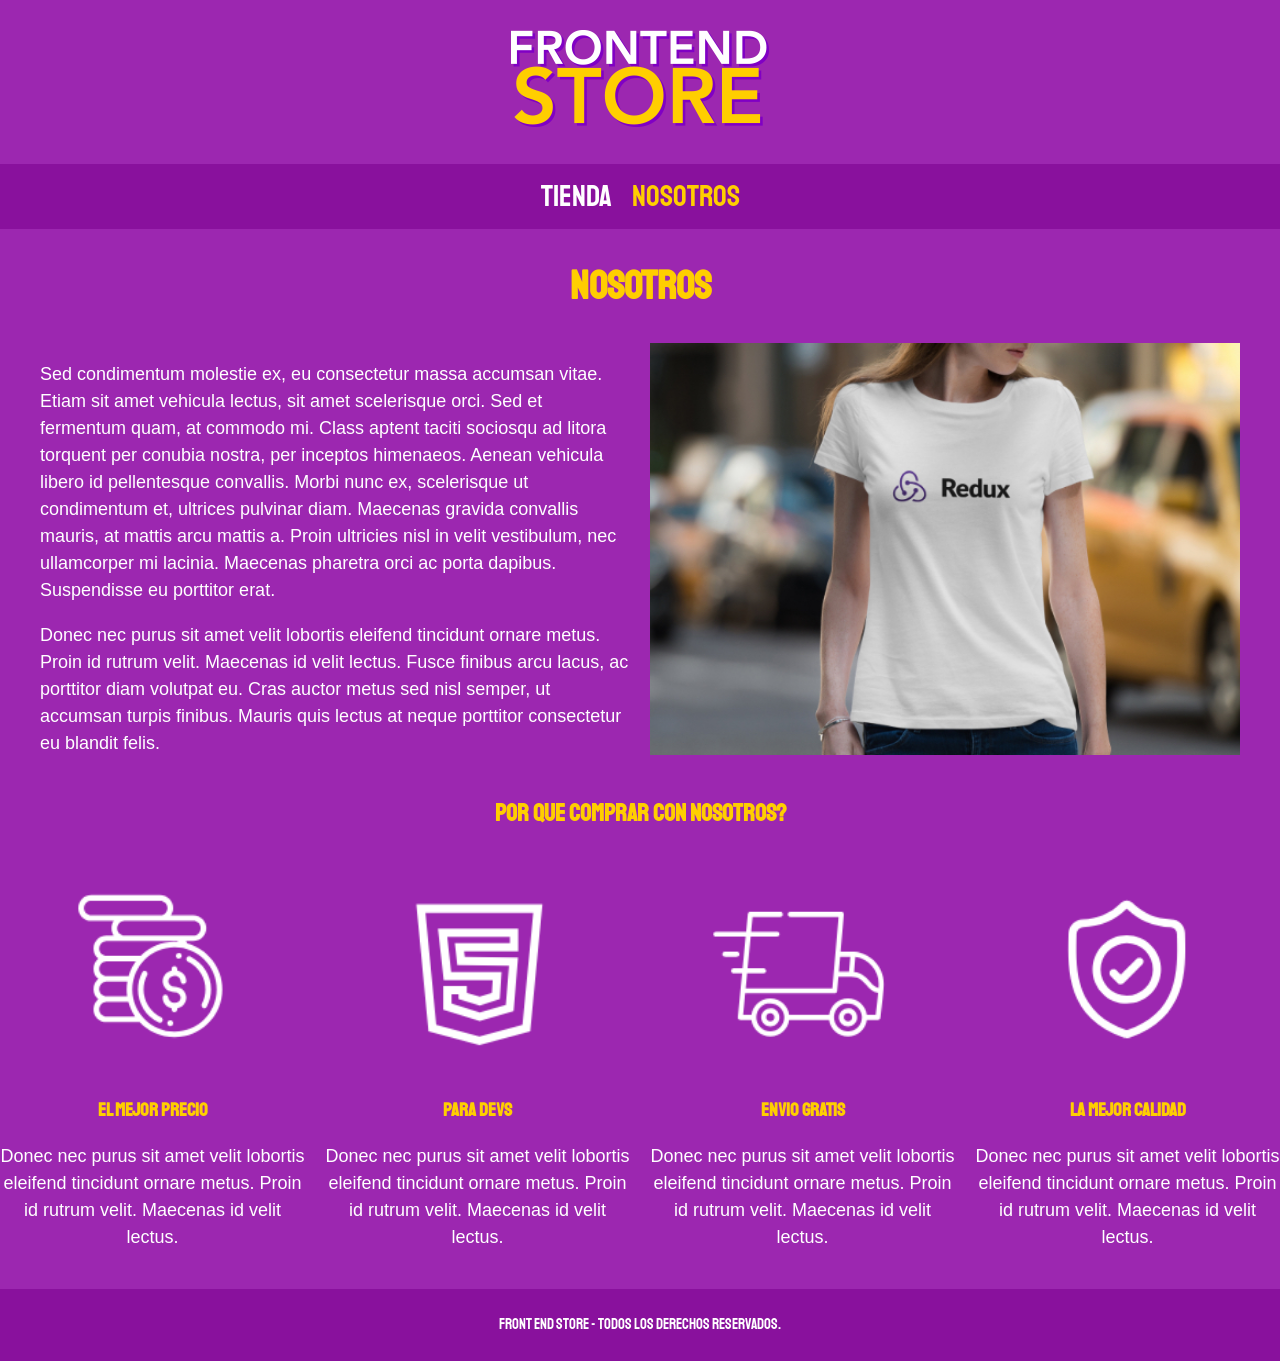
<file: FrontEndStore_inicio/nosotros.html>
<!DOCTYPE html>
<html lang="en">
<head>
    <meta charset="UTF-8">
    <meta name="viewport" content="width=device-width, initial-scale=1.0">
    <title>FrontEnd Store</title>
    <link rel="stylesheet" href="css/normalize.css">
    <link rel="preconnect" href="https://fonts.googleapis.com">
    <link rel="preconnect" href="https://fonts.gstatic.com" crossorigin>
    <link href="https://fonts.googleapis.com/css2?family=Staatliches&display=swap" rel="stylesheet">
    <link rel="stylesheet" href="css/style.css">
</head>
<body>
    <header class="header">
        <a href="index.html">
            <img class="header__logo" src="img/logo.png" alt="Logotipo">
        </a>
    </header>

    <nav class="navegacion">
        <a class="navegacion__enlace" href="index.html">Tienda</a>
        <a class="navegacion__enlace navegacion__enlace--activo" href="nosotros.html">Nosotros</a>
    </nav>

    <main class="contenedor">
        <h1 class="">Nosotros</h1>

        <div class="nosotros">
            <div class="nosotros__contenido">
                <p>Sed condimentum molestie ex, eu consectetur massa accumsan vitae. Etiam sit amet vehicula lectus,
                    sit amet scelerisque orci. Sed et fermentum quam, at commodo mi. Class aptent taciti sociosqu ad
                    litora torquent per conubia nostra, per inceptos himenaeos. Aenean vehicula libero id pellentesque convallis.
                    Morbi nunc ex, scelerisque ut condimentum et, ultrices pulvinar diam. Maecenas gravida convallis mauris,
                    at mattis arcu mattis a. Proin ultricies nisl in velit vestibulum, nec ullamcorper mi lacinia. Maecenas pharetra
                    orci ac porta dapibus. Suspendisse eu porttitor erat.</p>

                <p>Donec nec purus sit amet velit lobortis eleifend tincidunt ornare metus. Proin id rutrum velit.
                    Maecenas id velit lectus. Fusce finibus arcu lacus, ac porttitor diam volutpat eu. Cras auctor metus sed
                    nisl semper, ut accumsan turpis finibus. Mauris quis lectus at neque porttitor consectetur eu blandit felis.
                    </p>
            </div>
            <img class="nosotros__imagen" src="img/nosotros.jpg" alt="imagen_nosotros">
        </div>
    </main>

    <section class="contendor comprar">
        <h2 class="comprar__titulo">Por que comprar  con nosotros?</h2>

        <div class="bloques">
            <div class="bloque">
                <img class="bloque__imagen" src="img/icono_1.png" alt="por que comprar">
                <h3 class="bloque__titulo">El mejor precio</h3>
                <p>Donec nec purus sit amet velit lobortis eleifend tincidunt ornare metus. Proin id rutrum velit.
                    Maecenas id velit lectus.</p>
            </div> <!--bloque-->
            <div class="bloque">
                <img class="bloque__imagen" src="img/icono_2.png" alt="por que comprar">
                <h3 class="bloque__titulo">Para DEVs</h3>
                <p>Donec nec purus sit amet velit lobortis eleifend tincidunt ornare metus. Proin id rutrum velit.
                    Maecenas id velit lectus.</p>
            </div> <!--bloque-->
            <div class="bloque">
                <img class="bloque__imagen" src="img/icono_3.png" alt="por que comprar">
                <h3 class="bloque__titulo">Envio gratis</h3>
                <p>Donec nec purus sit amet velit lobortis eleifend tincidunt ornare metus. Proin id rutrum velit.
                    Maecenas id velit lectus.</p>
            </div> <!--bloque-->
            <div class="bloque">
                <img class="bloque__imagen" src="img/icono_4.png" alt="por que comprar">
                <h3 class="bloque__titulo">La mejor calidad</h3>
                <p>Donec nec purus sit amet velit lobortis eleifend tincidunt ornare metus. Proin id rutrum velit.
                    Maecenas id velit lectus.</p>
            </div> <!--bloque-->
        </div><!--bloques-->

    </section>

    <footer class="footer">
        <p class="footer__texto">Front End Store - Todos los derechos reservados.</p>
    </footer>

</body>
</html>
</file>
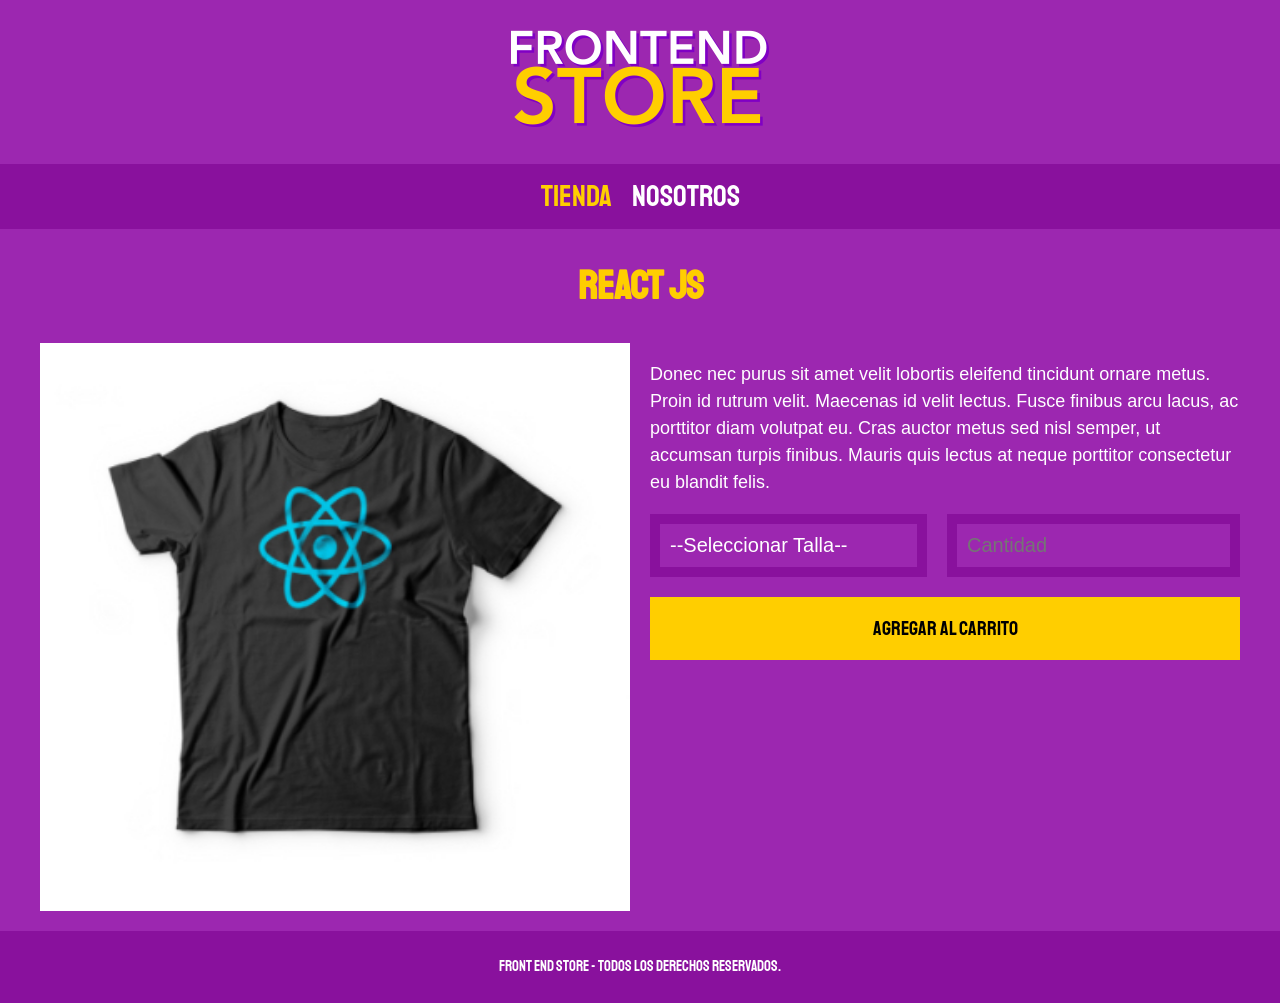
<file: FrontEndStore_inicio/productos.html>
<!DOCTYPE html>
<html lang="en">
<head>
    <meta charset="UTF-8">
    <meta name="viewport" content="width=device-width, initial-scale=1.0">
    <title>FrontEnd Store</title>
    <link rel="stylesheet" href="css/normalize.css">
    <link rel="preconnect" href="https://fonts.googleapis.com">
    <link rel="preconnect" href="https://fonts.gstatic.com" crossorigin>
    <link href="https://fonts.googleapis.com/css2?family=Staatliches&display=swap" rel="stylesheet">
    <link rel="stylesheet" href="css/style.css">
</head>
<body>
    <header class="header">
        <a href="index.html">
            <img class="header__logo" src="img/logo.png" alt="Logotipo">
        </a>
    </header>

    <nav class="navegacion">
        <a class="navegacion__enlace navegacion__enlace--activo" href="index.html">Tienda</a>
        <a class="navegacion__enlace" href="nosotros.html">Nosotros</a>
    </nav>

    <main class="contenedor">
        <h1 class="">React JS</h1>
        <div class="camisa">
            <img class="camisa__imagen" src="img/3.jpg" alt="">
            <div class="camisa__contenido">
                <p>
                    Donec nec purus sit amet velit lobortis eleifend tincidunt ornare metus. Proin id rutrum velit.
                    Maecenas id velit lectus. Fusce finibus arcu lacus, ac porttitor diam volutpat eu. Cras auctor metus sed
                    nisl semper, ut accumsan turpis finibus. Mauris quis lectus at neque porttitor consectetur eu blandit felis.
                </p>
                <form class="formulario" action="">
                    <select class="formulario__campo" name="" id="">
                        <option disabled selected>--Seleccionar Talla--</option>
                        <option value="">Chica</option>
                        <option value="">Mediana</option>
                        <option value="">Grande</option>
                    </select>
                    <input class="formulario__campo" type="number" placeholder="Cantidad" min="1">
                    <input class="formulario__submit" type="submit" value="Agregar al carrito">
                </form>
            </div>
        </div>

    </main>

    <footer class="footer">
        <p class="footer__texto">Front End Store - Todos los derechos reservados.</p>
    </footer>

</body>
</html>
</file>
<file: FrontEndStore_inicio/css/style.css>
:root {
    --primario: #9C27B0;
    --primarioOscuro: #89119D;
    --secundario: #FFCE00;
    --secundarioOscuro: rgb(233,287,2);
    --blanco: #FFF;
    --negro: #000;

    --fuentePrincipal: "Staatliches", cursive;
}

html {
    box-sizing: border-box;
    font-size: 62.5%;
}

*, *:before, *:after {
    box-sizing: inherit;
}

/** GLOBALES **/

body {
    background-color: var(--primario);
    font-size: 1.6rem;
    line-height: 1.5;
}

p {
    font-size: 1.8rem;
    font-family: Arial, Helvetica, sans-serif;
    color: var(--blanco);
}
a {
    text-decoration: none;
}

img {
    width: 100%;
}
.contenedor {
    max-width: 120rem;
    margin: 0 auto;
}
h1,h2,h3 {
    text-align: center;
    color: var(--secundario);
    font-family: var(--fuentePrincipal);
}
h1 {
    font-size: 4rem;
}
h2 {
    font-size: 3.2;
}
h3 {
    font-size: 2.4;
}

/** Header **/
/** -----------------------------------------ADAPTANDO------------------------------------- **/
header nav{
    display: flex;
    justify-content: space-between;
    margin: 0 60px;
}

#logo{
    height: 40px;
    margin: 20px;
}

header nav div{
    display: flex;
    align-items: center;
    gap: 40px;
}

header nav img{
height: 25px;
}

#cuenta-carrito{
    position: absolute;
    background-color: var(--secundario);
    border-radius: 100%;
    display: inline-block;
    height: 25px;
    line-height: 25px;
    aspect-ratio: 1;
    text-align: center;
    /* margin-bottom: 15px; */
}
/* ------------------------------------------ADAPTANDO-------------------------------------- */
.header {
    display: flex;
    justify-content: center;
}
.header__logo {
    margin: 3rem 0;
}
/** Navegacion **/
.navegacion {
    background-color: var(--primarioOscuro);
    padding: 1rem 0;
    display: flex;
    justify-content: center;
    gap: 2rem;
}
.navegacion__enlace {
    font-family: var(--fuentePrincipal);
    color: var(--blanco);
    font-size: 3rem;
}
.navegacion__enlace--activo,
.navegacion__enlace:hover {
    color: var(--secundario);
}

#contenedorCarrito{
    justify-content: space-between;
    width: 100%;
    min-height: 10rem;
    border: 2px solid black;
    margin: 1rem 0;
}

/** Footer **/
.footer {
    background-color: var(--primarioOscuro);
    padding: 1rem 0;
    margin-top: 2rem;
}
.footer__texto {
    text-align: center;
    font-family: var(--fuentePrincipal);
    font-size: 1.5rem;
}

/** Grid **/
.grid {
    display: grid;
    grid-template-columns: repeat(2, 1fr);
}
@media (min-width: 768px) {
    .grid {
        grid-template-columns: repeat(3, 1fr);
        gap: 2rem;
    }
}
/** Productos **/
.producto {
    background-color: var(--primarioOscuro);
    padding: 1rem;
}
.producto__imagen {
    width: 100%;
}
.producto__nombre {
    font-size: 4rem;
}
.producto__precio {
    font-size: 2.8rem;
    color: var(--secundario);
}
.producto__nombre,
.producto__precio {
    font-family: var(--fuentePrincipal);
    margin: 1rem;
    text-align: center;
    line-height: 1.2;
}

/** Graficos **/
.grafico {
    min-height: 30rem;
    background-repeat: no-repeat;
    background-size: cover;
    grid-column: 1 / 3;
}
.grafico--camisas {
    grid-row: 2 / 3;
    background-image: url(../img/grafico1.jpg);
}
.grafico--node {
    background-image: url(../img/grafico2.jpg);
    grid-row: 8 / 9;
}
@media (min-width: 768px) {
    .grafico--node {
        grid-row: 5 / 6;
        grid-column: 2 / 4;
    }
}

/** Nosotros **/
.nosotros {
    display: grid;
    grid-template-rows: repeat(2, auto);
}
@media (min-width: 768px) {
    .nosotros {
        grid-template-columns: repeat(2, 1fr);
        column-gap: 2rem;
    }
}
.nosotros__imagen {
    grid-row: 1 / 2;
    width: 100%;
}
@media (min-width: 768px) {
    .nosotros__imagen {
        grid-column: 2 / 3;
    }
}

/** Bloques **/
.bloques {
    display: grid;
    grid-template-columns: repeat(2, 1fr);
    gap: 2rem;
}
@media (min-width: 768px) {
    .bloques {
        grid-template-columns: repeat(4, 1fr);
    }
}
.bloque {
    text-align: center;
}
.bloque__titulo {
    margin: 0;
}

/** Pagina del producto **/
@media (min-width: 768px) {
    .camisa {
        display: grid;
        grid-template-columns: repeat(2, 1fr);
        column-gap: 2rem;
    }
}
.formulario {
    display: grid;
    grid-template-columns: repeat(2, 1fr);
    gap: 2rem;
}
.formulario__campo {
    /** Metodo Largo
    border-color: var(--primarioOscuro);
    border-width: 1rem;
    border-style: solid; **/
    /** Metodo Corto **/
    border: 1rem solid var(--primarioOscuro);
    background-color: transparent;
    color: var(--blanco);
    font-size: 2rem;
    font-family: Arial, Helvetica, sans-serif;
    padding: 1rem;
    appearance: none; /** saca flecha **/
}
.formulario__submit {
    background-color: var(--secundario);
    border: none;
    font-size: 2rem;
    font-family: var(--fuentePrincipal);
    padding: 2rem;
    transition: background-color .3s ease;
    grid-column: 1 / 3;
}
.formulario__submit:hover {
    cursor: pointer;
    background-color: var(--secundarioOscuro);
} 

/** TARJETA PRODUCTO CARRITO **/
.cantidades {
    display: flex;
    align-items: center;
}

.btn__cantidad {
    height: 0.7rem;
    display: flex;
    align-items: center;
    justify-content: center;
}

#filtros {
    display: flex;
    justify-content: space-between;
    margin: 1rem;
}

.tarjeta__producto__carrito {
    display: flex;
    justify-content: space-between;
    margin: 1rem;
    align-items: center;
}

.tarjeta__producto__carrito img{
    width: 4rem;
    height: 4rem;
}
.tarjeta__producto__carrito p {
    flex: 1;
    margin: 0 0.5rem;
    padding: 0.5rem;
    background-color: var(--primarioOscuro);
    color: var(--blanco);
    text-align: center;
    box-sizing: border-box;
    align-items: center;
}

.oculto {
    display: none !important; 
}

.flex {
    display: flex;
}

#contenedor__contador-carrito {
    align-items: baseline;
    display: flex;
    float: inline-end;
    aspect-ratio: 1;
    height: 4rem;
}

.rowReverse {
    display: inline-block;
    flex-direction: row-reverse !important;
}
</file>
